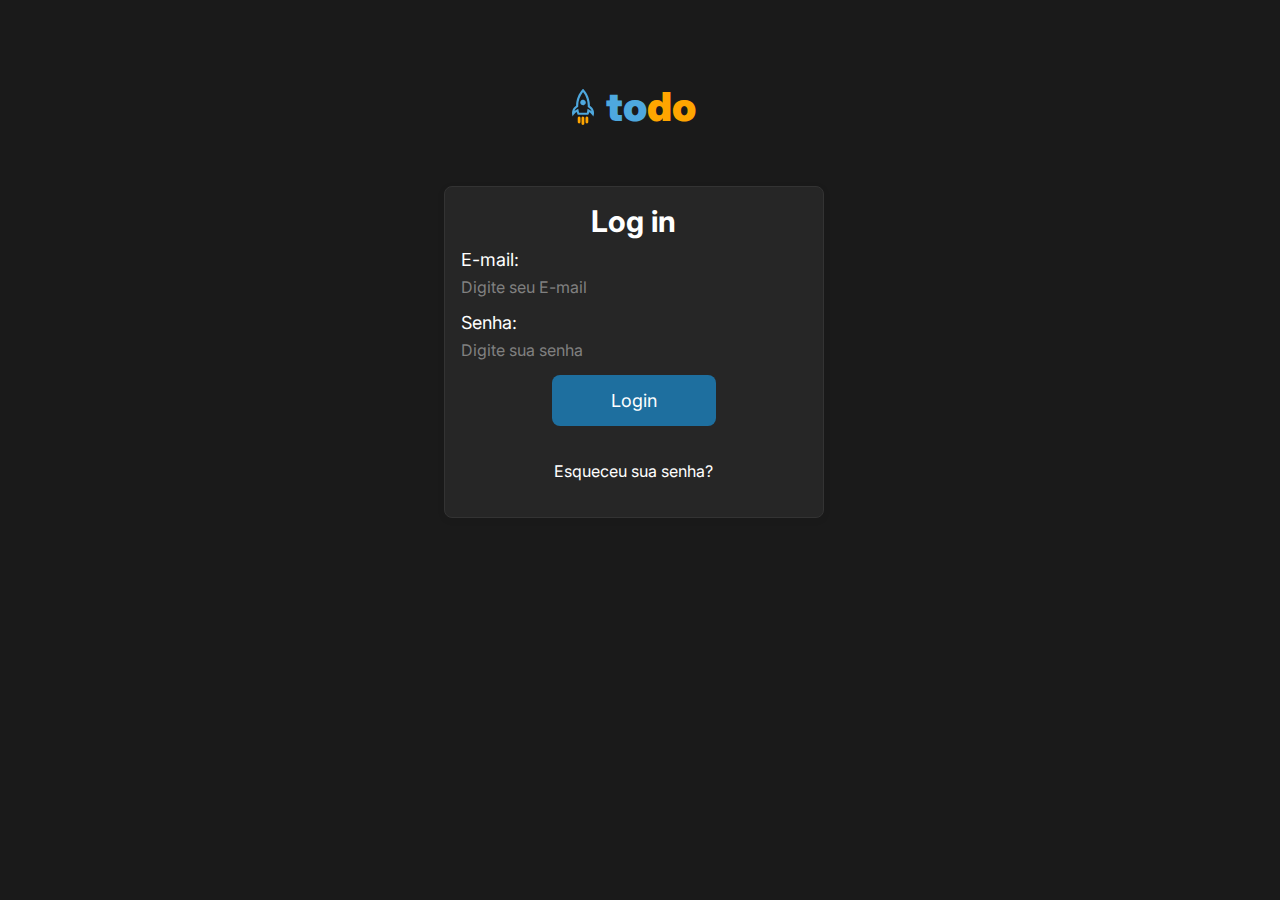
<file: index.html>
<!DOCTYPE html>
<html lang="pt-br">
<head>
    <meta charset="UTF-8">
    <meta name="viewport" content="width=device-width, initial-scale=1.0">
    <link rel="stylesheet" href="./assets/css/global.css">
    <link rel="stylesheet" href="./assets/css/header.css">
    <link rel="stylesheet" href="./assets/css/task.css">
    <link rel="stylesheet" href="./assets/css/inputNewTask.css">
    <link rel="stylesheet" href="./assets/css/layoutSectionTasks.css">
    <link rel="stylesheet" href="./assets/css/modal.css">
    <link rel="stylesheet" href="./assets/css/side-bar.css">
    <title>Projeto Final</title>
</head>
<body>
    <header id="header">
        <img src="./assets/img/rocket.svg" alt="Logo de um foguete em forma de icone, azul com chamas em amarelo da propursão" class="logo">
        <h1 class="title">to<span>do</span></h1>
        <button class="button-side-bar"><svg xmlns="http://www.w3.org/2000/svg" width="26" height="26" fill="none" viewBox="0 0 24 24"><path fill="currentColor" d="M4 5.001h6v14H4z" opacity="0.2"></path><path fill="currentColor" fill-rule="evenodd" d="M5 4.001h14a2 2 0 0 1 2 2v12a2 2 0 0 1-2 2H5a2 2 0 0 1-2-2v-12a2 2 0 0 1 2-2Zm0 1a1 1 0 0 0-1 1v12a1 1 0 0 0 1 1h14a1 1 0 0 0 1-1v-12a1 1 0 0 0-1-1H5Z" clip-rule="evenodd"></path></svg></button>
        <nav id="side-bar">
            <button class="close">&times;</button>
            <div id="data-user">
                <div>
                    <img src="./assets/img/user.svg" alt="imagem do usuario" class="user-image">
                    <span class="name-user">Name User</span>
                </div>
                <span class="email-user">email-user</span>
            </div>
        </nav>
    </header>
    <main>
        <form action="" id="form-new-task">
            <label for="input-new-task">Adicionar tarefa</label>
            <input type="text" id="input-new-task" placeholder="Adicione uma nova tarefa">
            <div>
                <div>
                    <label for="set-date">Data para finalizar:</label>
                    <input type="date" name="" id="set-date" required>
                </div>
                <div>
                    <label for="priority">Priority:</label>
                    <select name="priority" id="priority" required>
                        <option value="Priority 1">Priority 1</option>
                        <option value="Priority 2">Priority 2</option>
                        <option value="Priority 3">Priority 3</option>
                        <option value="Priority 3">Priority 4</option>
                    </select>                    
                </div>
            </div>
            <button  class="button-new-task">Criar <img src="./assets/img/icon-add+.svg" alt="icon com simbolo mais para indicar adicionar uma nova tarefa"></button>
        </form>
        <section id="section-tasks">
            <div class="data-today-filter">
                <div class="today">
                    <span>Hoje</span>
                    <span class="day-today">Quinta</span>
                    <span class="number-today">0</span>
                    <span class="current-month">Set</span>
                </div>
                <button class="filter">
                    <img src="./assets/img/icon-filter.svg" alt="icone de estilo mecanico para induzir o filtro">
                    <span>Filtros</span>
                </button>
            </div>
            <div class="status-tasks">
                <div>
                    <span>Tarefas criadas</span>
                    <span class="total-tasks-created">5</span>
                </div>
                <div>
                    <div>
                        <span>Concluídas</span>
                    </div>
                    <div class="status-done-all">
                        <span class="total-tasks-completed">2</span>
                        <span>de</span>
                        <span class="total-tasks-created">5</span>
                    </div>
                </div>
            </div>
            <div class="container-tasks">
                <!-- TASK HERE -->
            </div>
        </section>
    </main>
    <script src="./assets/js/redirection.js"></script>
    <script src="./assets/js/statusDayFront.js"></script>
    <script type="module" src="./assets/js/nav.js"></script>
    <script type="module" src="./assets/js/createNewTask.js"></script>
</body>
</html>
</file>
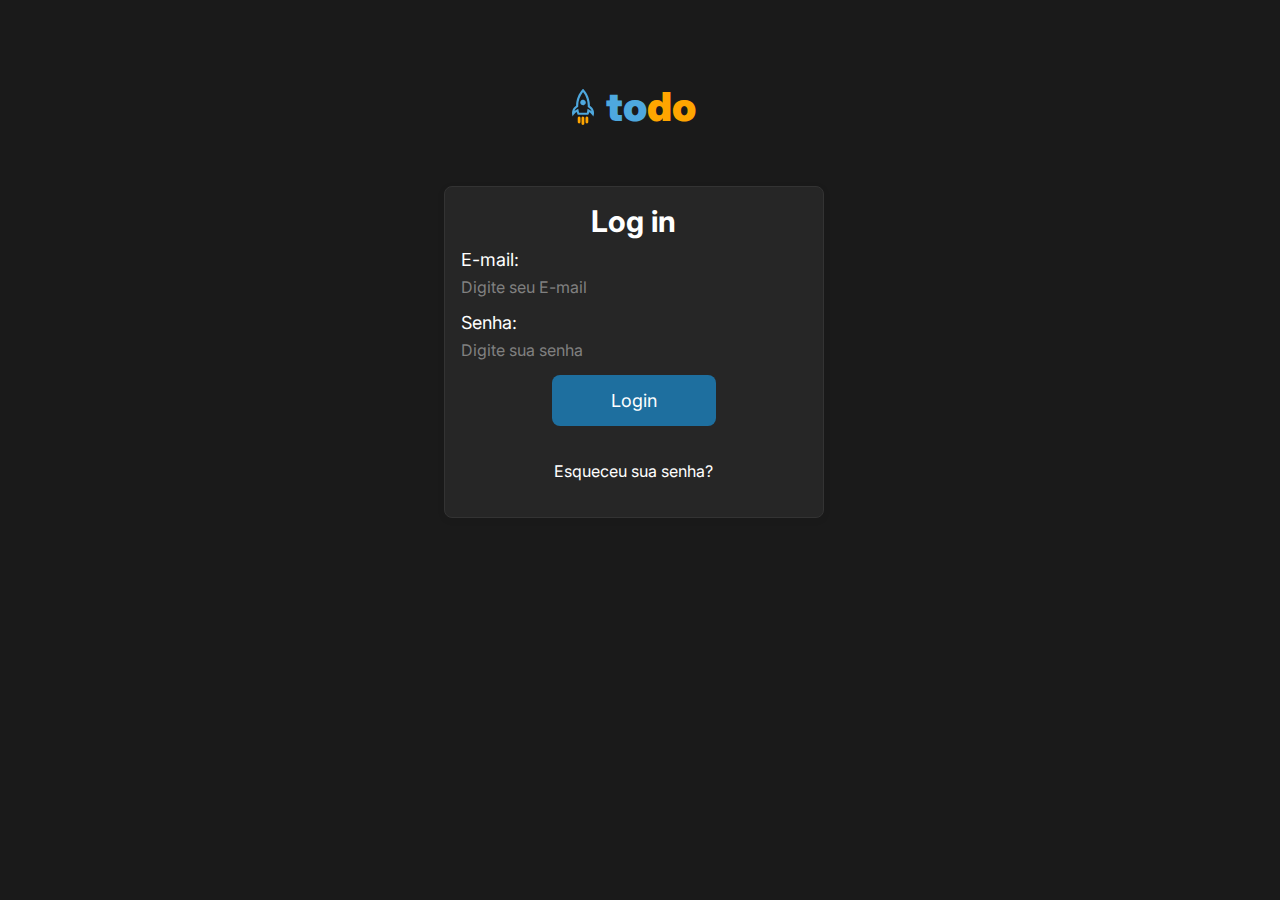
<file: login.html>
<!DOCTYPE html>
<html lang="pt-br">
<head>
    <meta charset="UTF-8">
    <meta http-equiv="X-UA-Compatible" content="IE=edge">
    <meta name="viewport" content="width=device-width, initial-scale=1.0">
    <link rel="stylesheet" href="./assets/css/form-login.css">
    <link rel="stylesheet" href="./assets/css/header.css">
    <link rel="stylesheet" href="./assets/css/global.css">
    <title>Login</title>
</head>
<body>
    <header id="header">
        <img src="./assets/img/rocket.svg" alt="Logo de um foguete em forma de icone, azul com chamas em amarelo da propursão" class="logo">
        <h1 class="title">to<span>do</span></h1>
    </header>
    <main class="container">
        <h4 class="title-login">Log in</h4>
        <form class="field" id="login-form">
            <div>
                <label for="email">E-mail:</label>
                <input type="email" id="email" placeholder="Digite seu E-mail" required>
            </div>

            <div>
                <label for="password">Senha:</label>
                <input type="password" id="password" placeholder="Digite sua senha" required>
            </div>
            <button type="submit" class="button-submit-form">Login</button>
            <a href="#" target="_blank" class="forgot-password">Esqueceu sua senha?</a>
        </form>
    </main>
    <script src="./assets/js/login.js"></script>
</body>
</html>
</file>
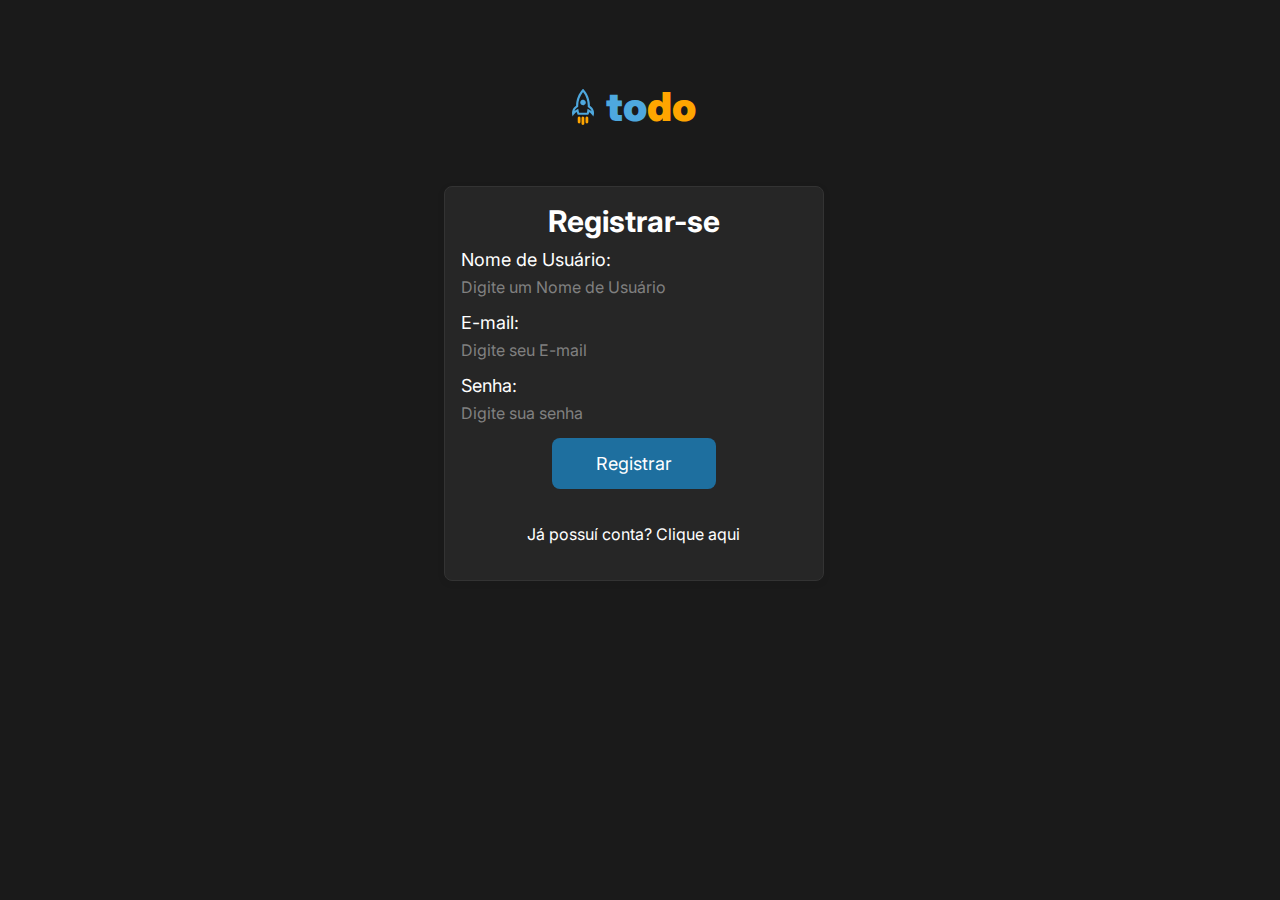
<file: register.html>
<!DOCTYPE html>
<html lang="pt-br">
<head>
    <meta charset="UTF-8">
    <meta http-equiv="X-UA-Compatible" content="IE=edge">
    <meta name="viewport" content="width=device-width, initial-scale=1.0">
    <link rel="stylesheet" href="./assets/css/form-login.css"> 
    <link rel="stylesheet" href="./assets/css/header.css"> 
    <link rel="stylesheet" href="./assets/css/global.css"> 
    <title>Registro</title>
</head>
<body>
    <header id="header">
        <img src="./assets/img/rocket.svg" alt="Logo de um foguete em forma de ícone, azul com chamas em amarelo de propulsão" class="logo">
        <h1 class="title">to<span>do</span></h1>
    </header>
    <main class="container">
        <h4 class="title-login">Registrar-se</h4>
        <form class="field" id="register-form">
            <div>
                <label for="username">Nome de Usuário:</label>
                <input type="text" id="username" placeholder="Digite um Nome de Usuário" required>
            </div>

            <div>
                <label for="email">E-mail:</label>
                <input type="email" id="email" placeholder="Digite seu E-mail" required>
            </div>

            <div>
                <label for="password">Senha:</label>
                <input type="password" id="password" placeholder="Digite sua senha" required>
            </div>
            <button type="submit" class="button-submit-form">Registrar</button>
            <a href="./login.html" target="_blank" class="forgot-password">Já possuí conta? Clique aqui</a>
        </form>
    </main>
    <script type="module" src="./assets/js/register.js"></script>
</body>
</html>
</file>
<file: assets/css/global.css>
@import url('https://fonts.googleapis.com/css2?family=Inter:wght@300;400;500;600;700;800;900&display=swap');

* {
    margin: 0;
    padding: 0;
    box-sizing: border-box;
    font-family: 'Inter', sans-serif;
}

:root {
    font-size: 62.5%;

    /* variaveis */
    --main-blue: #4EA8DE;
    --main-orange: #FFA500;
    --main-purple: #8284FA;
    --main-black: #0D0D0D;
    --gray-300: #808080;
    --gray-400: #333333;
    --gray-500: #262626;
    --gray-600: #1A1A1A;
    --gray-700: #0D0D0D;
    --white: #D9D9D9;
    --purple-dark: #5E60CE;
    --blue-dark: #1E6F9F;
}

button, input {
    all: unset;
}

body {
    font-size: 1.6rem;
    background-color: var(--gray-600);
    color: white;
    width: 99vw;
}
</file>
<file: assets/css/header.css>
#header {
    display: flex;
    align-items: center;
    justify-content: center;
    flex-direction: row;

    gap: 1.2rem;
    padding: 8.2rem 0 5.5rem 0;
}

.logo {
    width: 2.2rem;
}

.title {
    color: var(--main-blue);
    font-size: 4rem;
    font-weight: 900;
}

.title span {
    color: var(--main-orange);
}
</file>
<file: assets/css/task.css>
.container-tasks {
    width: 100%;
    display: flex;
    flex-direction: column;
    justify-content: center;
    align-items: center;
    gap: 1.2rem;

    margin: 2rem 0 8rem;
}

.task {
    display: flex;
    align-items: start;
    padding: 1.6rem;
    max-width: 65%;
    min-width: 65%;
    border-radius: .8rem;
    border: .1rem solid var(--Gray-400, #333);
    background: var(--Gray-500, #262626);
    box-shadow: .0rem .2rem .8rem .0rem rgba(0, 0, 0, 0.06);
}

.description-task, .infos div {
    word-wrap: break-word;
    margin: 0 1.2rem 0 1.2rem;
}

.infos {
    width: 100%;
    display: flex;
    flex-direction: column;
    gap: 1.5rem;
}

.infos div {
    display: flex;
    gap: 1.5rem;
}

.description-task.done, .info-due-date.done, .info-priority.done  {
    text-decoration: line-through;
    color: var(--gray-300);
}

.info-due-date, .info-priority {
    font-size: 1.4rem;
    border-radius: .4rem;
    padding: .5rem;
    background-color: #2ECC71;
}

.button-task-checkbox, .button-delete-task, .button-edit-task {
    cursor: pointer;
    display: flex;
    align-items: center;
    justify-content: center;
}

.button-delete-task, .button-edit-task {
    width: 2rem;
    height: 2rem;
    padding: .4rem .5rem;
}

.button-delete-task:hover, 
.button-delete-task:active, 
.button-edit-task:active, 
.button-edit-task:hover {
    border-radius: .4rem;
    background: var(--Gray-400, #333);
}

@media (max-width: 480px) {
    .infos div {
        flex-direction: column;
    }
}
</file>
<file: assets/css/inputNewTask.css>
#form-new-task {
    width: 100%;

    display: flex;
    justify-content: center;
    align-items: center;
    flex-direction: column;

    gap: .8rem;
    margin-bottom: 4.5rem;
}

#form-new-task div {
    width: 55%;
    display: flex;
    align-items: center;
    justify-content: space-evenly;
}

label {
    display: none;
}

#input-new-task, #priority, #set-date, #editTaskDueDate, #editTaskDescription, #editTaskPriority {
    padding: 1.6rem;
    color: white;
    border-radius: .8rem;
    border: .1rem solid var(--gray-700);
    background: var(--gray-500);
}

#input-new-task {
    width: 55%;
}

#input-new-task::placeholder {
    color: var(--gray-300)
}

#input-new-task:focus {
    border-radius: 8px;
    border: 1px solid var(--PurpleDark, #5E60CE);
    background: var(--Gray-500, #262626);
}

.button-new-task, #saveTaskChanges{
    cursor: pointer;
    padding: 1.6rem;
    background-color: var(--main-blue);

    display: flex;
    justify-content: center;
    align-items: center;
    gap: .8rem;

    border-radius: .8rem;
    background: var(--Blue-Dark, #1E6F9F);
}

.button-new-task:hover, .button-new-task:focus {
    background-color: #4EA8DE;
    outline: .1px solid white;
}

@media (min-width: 0px) and (max-width: 767px) {
    #form-new-task div {
        width: 100%;
        flex-direction: column;
        gap: 0.8rem;
    }

    #form-new-task div div{
        width: 100%;
    }
    #form-new-task div div input {
        width: 54%;
    }
    #form-new-task div div select {
        width: 60%;
    }
}

@media (max-width: 480px) {
    
}
</file>
<file: assets/css/layoutSectionTasks.css>
#section-tasks {
    display: flex;
    justify-content: center;
    align-items: center;
    flex-direction: column;
}

.data-today-filter {
    display: flex;
    justify-content: space-between;

    width: 65%;
    margin-bottom: .8rem;
    font-size: 1.4rem;
    font-weight: 700;
    color: var(--main-blue);
}

.day-today, .number-today, .current-month {
    color: var(--main-orange);
}

.filter {
    color: var(--gray-300);
    cursor: pointer;
}

.status-tasks {
    display: flex;
    justify-content: space-between;
    
    width: 65%;
    font-size: 1.6rem;
    font-weight: 700;
    color: var(--main-blue);
}

.status-tasks div:nth-child(2) {
    display: flex;
}

.status-done-all {
    margin-left: .8rem;
    display: flex;
    flex-direction: row;
    align-items: center;
    gap: .4rem;

    font-size: 1.4rem;
    background-color: var(--gray-400);
    padding: 0 .8rem;
    color: white;
    border-radius: 999px;
    background: var(--Gray-400, #333);
}

@media (min-width: 455px) and (max-width: 767px) {
    .status-tasks {
        font-size: 1.45rem;
    }
}

@media (max-width: 454px) {
    .status-tasks {
        flex-direction: column;
        justify-content: center;
        align-items: center;
        gap: 0.8rem;
    }
}
</file>
<file: assets/css/modal.css>
.modal {
    display: none;
    width: 50%;
    position: absolute;
    top: 50%;
    left: 50%;
    transform: translate(-50%, -50%);
    background-color: var(--gray-400);
    padding: 2.0rem;
    border: .1rem solid var(--gray-300);
    border-radius: 1.0rem;
    box-shadow: 0 .2rem .4rem var(--gray-400);
}

.modal-content {
    display: flex;
    flex-direction: column;
    gap: 1.5rem;
}

.close {
    display: flex;
    align-items: center;
    justify-content: center;
    position: absolute;
    top: 1.0rem;
    right: 1.0rem;
    cursor: pointer;
    width: 2rem;
    height: 2rem;
    padding: .5rem;
    border-radius: .2rem;
}

.close:hover, .close:focus {
    background-color: rgb(242, 68, 68);
}
</file>
<file: assets/css/side-bar.css>
#side-bar {
    display: none;
    align-items: center;
    justify-content: center;
    position: absolute;
    top: 0;
    left: -100%;
    background-color: var(--gray-500);
    height: 100vh;
    width: 15%;
    padding: 2.2rem;
    transition: left 0.3s;
}

.user-image {
    background-color: white;
    border-radius: 999px;
}

.button-side-bar {
    display: flex;
    align-items: center;
    justify-content: center;
    cursor: pointer;
    padding: .5rem;
    font-size: 2rem;
    position: absolute;
    top: 3rem;
    left: 3rem;
    border-radius: .5rem;
}

.button-side-bar:focus, .button-side-bar:hover {
    background-color: var(--gray-400);
}

#data-user {
    display: flex;
    justify-content: center;
    align-items: center;
    flex-direction: column;
    gap: 2rem;
}

#data-user div {
    gap: .8rem;
    display: flex;
    justify-content: center;
    align-items: center;
    flex-direction: column;
} 

.name-user {
    font-size: 2.2rem;
    font-weight: 700;
}
</file>
<file: assets/css/form-login.css>
@import url('https://fonts.googleapis.com/css2?family=Inter:wght@300;400;500;600;700;800;900&display=swap');

body {
    display: flex;
    align-items: center;
    flex-direction: column;

    height: 100vh;
}

.container {
    background: var(--Gray-500, #262626);
    box-shadow: 0rem 0.2rem 0.8rem 0rem rgba(0, 0, 0, 0.06);

    padding: 1.6rem;
    width: 30%;
    border-radius: 0.8rem;
    border: 0.1rem solid var(--Gray-400, #333);
}

.field {
    width: 100%;

    display: flex;
    flex-direction: column;
    align-items: center;
    justify-content: start;
    gap: 1.5rem;
}

.field div {
    display: flex;
    flex-direction: column;

    width: 100%;
    gap: .7rem;
}

.title-login {
    font-size: 3rem;
    text-align: center;
    margin-bottom: 1rem;
}

label {
    font-size: 1.8rem;
}

label, input {
    width: 100%;
}

input {
    font-size: 1.6rem;
}

input::placeholder {
    font-size: 1.6rem;
    color: var(--gray-300);
}

#input-new-task:focus {
    border-radius: 8px;
    border: 1px solid var(--PurpleDark, #5E60CE);
    background: var(--Gray-500, #262626);
}

.button-submit-form {
    width: 30%;
    font-size: 1.8rem;
    cursor: pointer;
    padding: 1.5rem 3rem;
    display: flex;
    justify-content: center;
    align-items: center;
    gap: 0.8rem;
    border-radius: 0.8rem;
    background: var(--blue-dark, #1E6F9F);
    transition: .25s;
}

.button-submit-form:hover {
    background: var(--main-blue);
}

.forgot-password {
    text-decoration: none;
    color: var(--color-words);
    font-size: 1em;
    margin: 2rem 0 2rem 0;
    transition: .25s;
}

.forgot-password:hover {
    color: var(--main-blue);
}

@media (min-width: 768px) and (max-width: 991px) {
    .container {
        width: 50%;
    }
}

@media (min-width: 481px) and (max-width: 767px) {
    .container {
        width: 50%;
    }

    .button-submit-form {
        padding: 1.2rem 2.7rem;
    }
}

@media (max-width: 480px) {
    .container {
        width: 70%;
    }

    .button-submit-form {
        padding: 1rem 2.5rem;
    }
}
</file>
